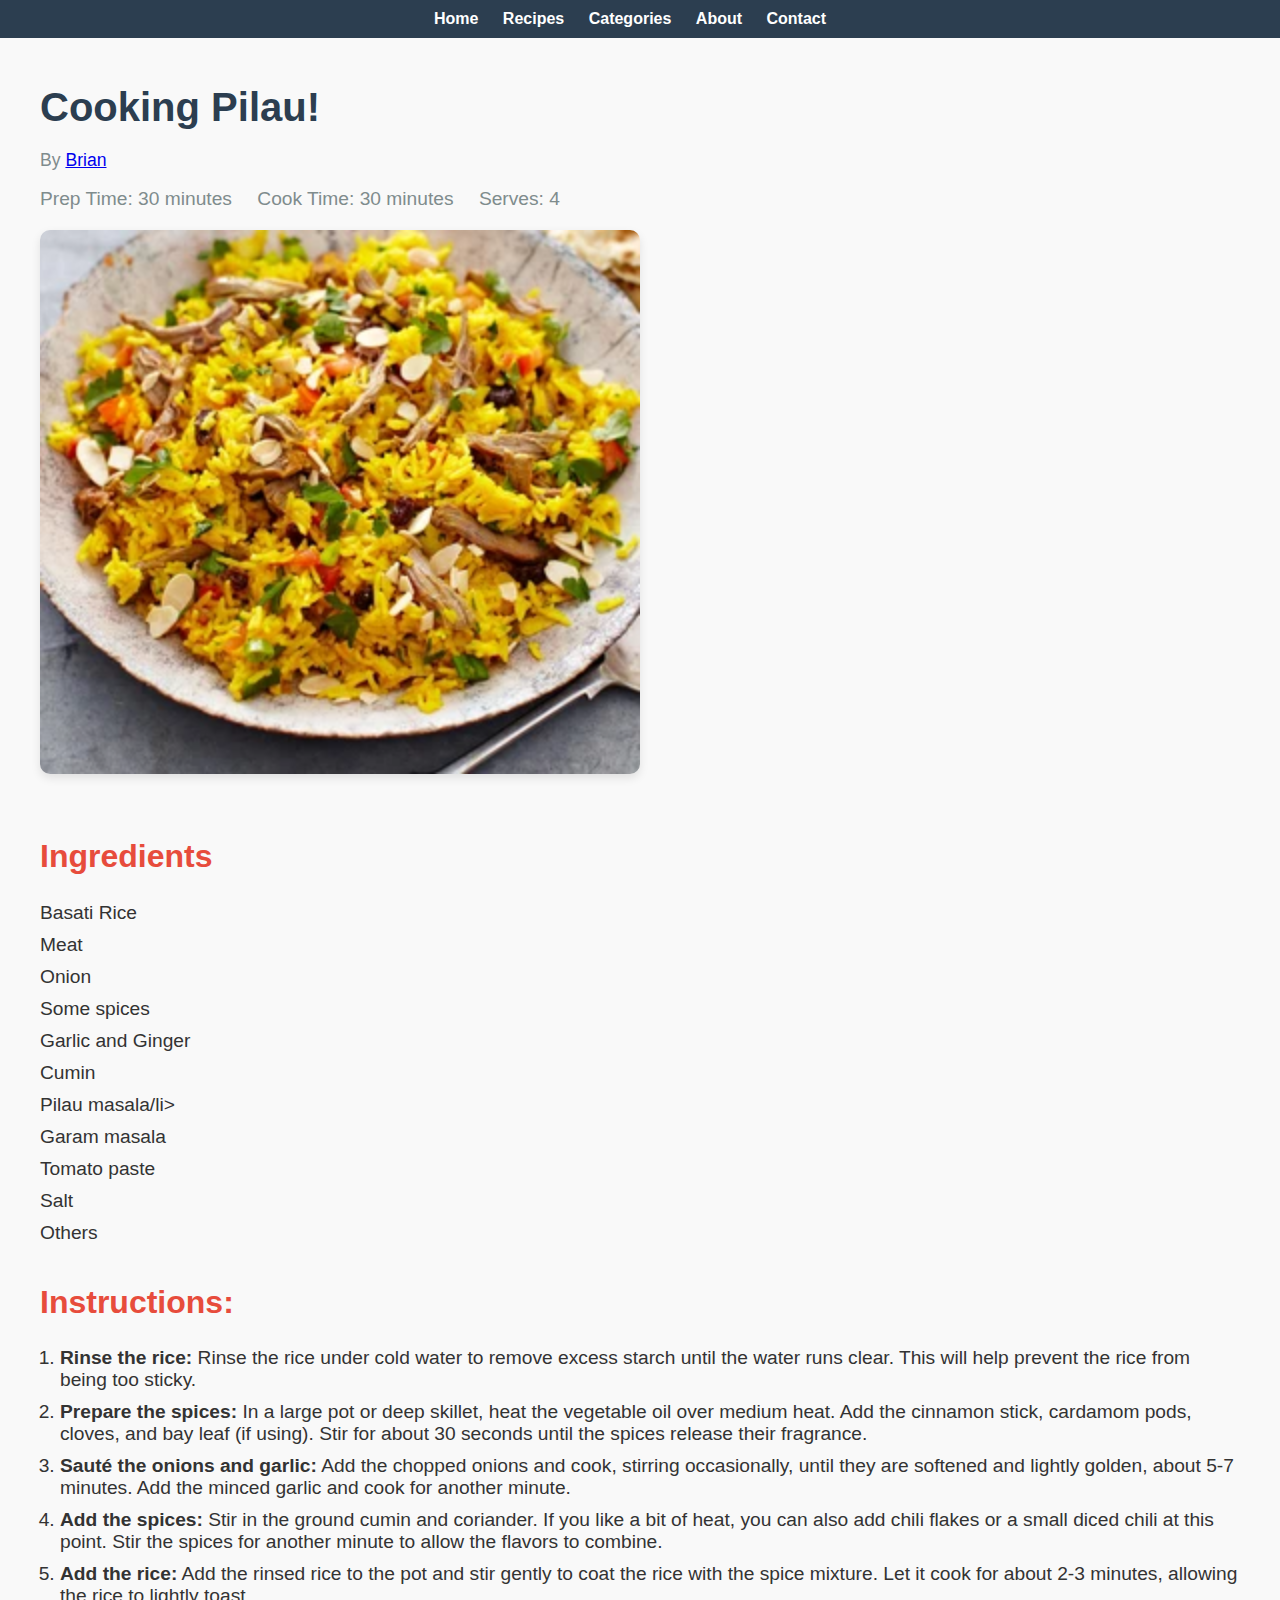
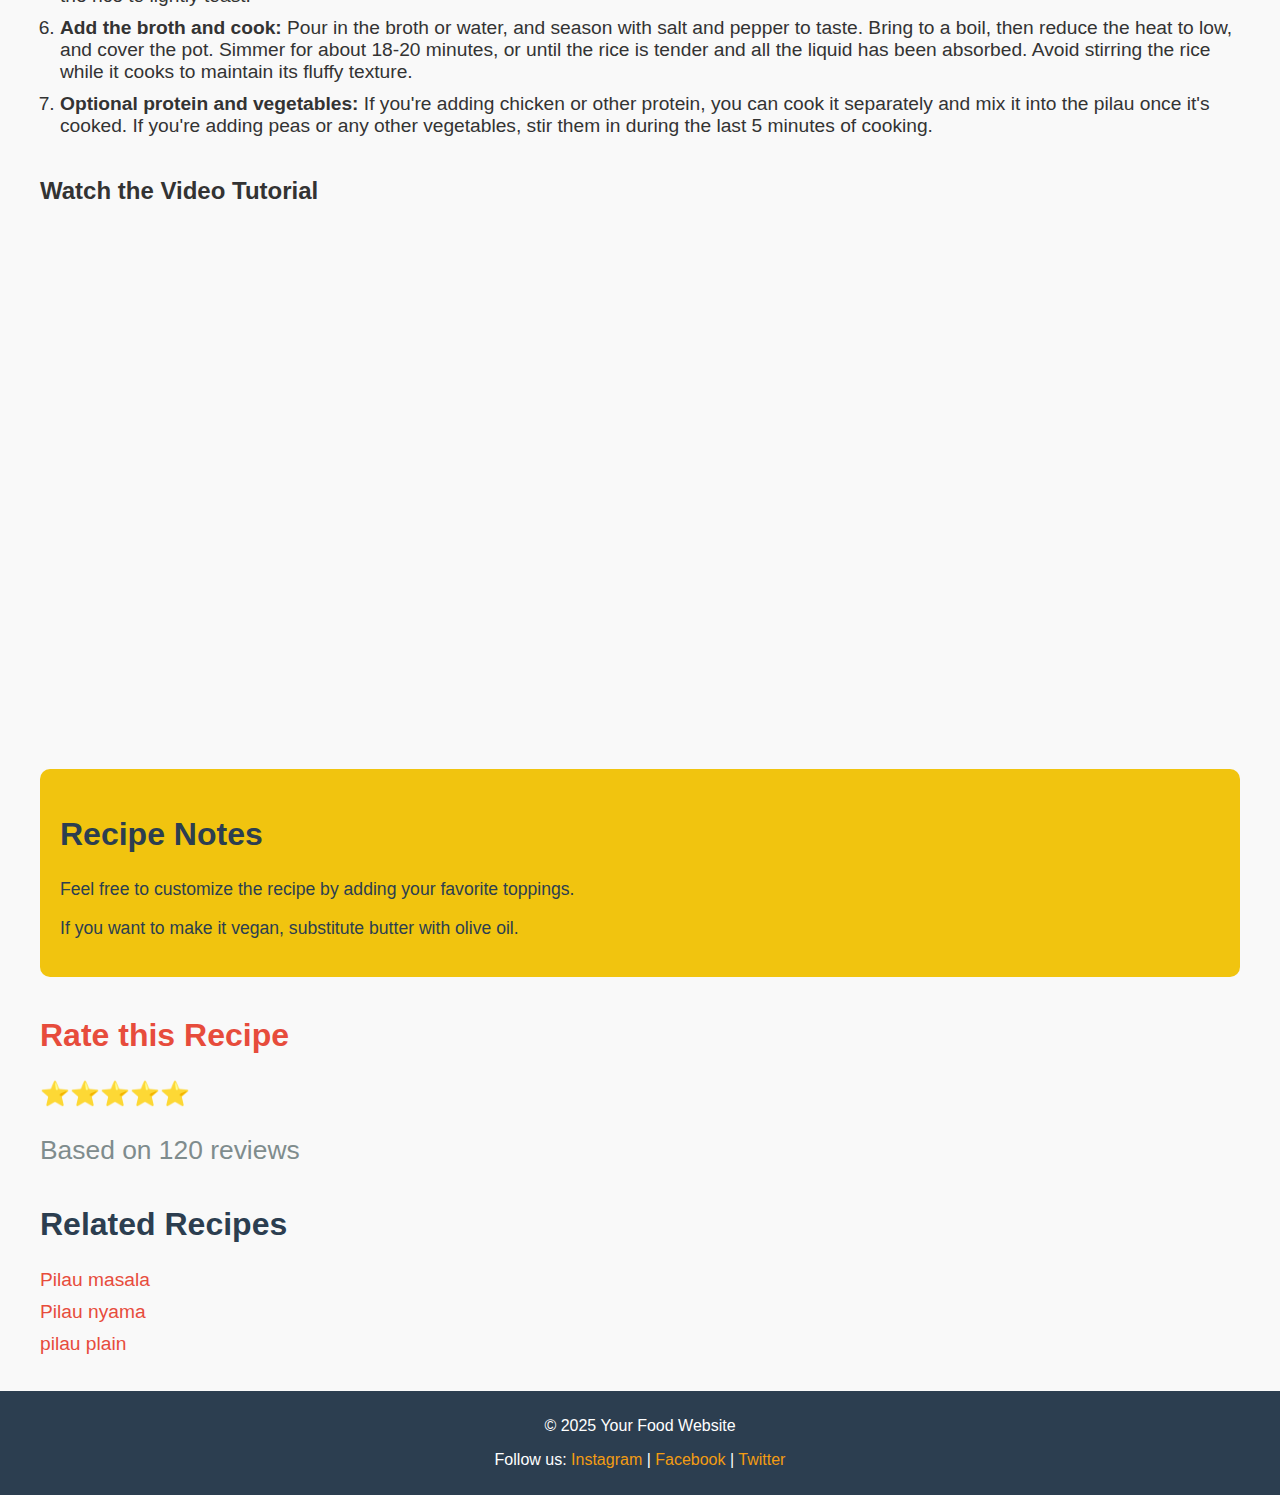
<file: recipes.html>
<!DOCTYPE html>
<html lang="en">
<head>
    <meta charset="UTF-8">
    <meta name="viewport" content="width=device-width, initial-scale=1.0">
    <title>Recipe Name - Your Food Website</title>
    <link rel="stylesheet" href="style2.css"> <!-- Assuming you're using a common stylesheet -->
</head>
<body>
    <!-- Header with Navigation -->
    <header>
        <nav>
            <ul>
                <li><a href="index.html">Home</a></li>
                <li><a href="recipes.html">Recipes</a></li>
                <li><a href="categories.html">Categories</a></li>
                <li><a href="about.html">About</a></li>
                <li><a href="contact.html">Contact</a></li>
            </ul>
        </nav>
    </header>

  

    <main>
        <section class="recipe-header">

            <h1>Cooking Pilau!</h1>

            <p class="author">By <a href="author-page.html">Brian</a></p>

            <div class="recipe-meta">
                <span class="prep-time">Prep Time: 30 minutes</span>
                <span class="cook-time">Cook Time: 30 minutes</span>
                <span class="servings">Serves: 4</span>
            </div>
        </section>

        <section class="recipe-image">
            <img src="assets/images/pilau.webp" alt="A photo of the finished recipe">
        </section>

        <section class="ingredients">
            <h2>Ingredients</h2>
            <ul>
                <li>Basati Rice</li>
                <li>Meat</li>
                <li>Onion</li>
                <li>Some spices</li>
                <li>Garlic and Ginger</li>
                <li>Cumin</li>
                <li>Pilau masala/li>
                <li>Garam masala</li>
                <li>Tomato paste</li>
                <li>Salt</li>
                <li>Others</li>
                <!-- Add more ingredients here -->
            </ul>
        </section>

        <!-- Instructions Section -->
        <section class="instructions">
            <h2>Instructions:</h2>
            <ol>
              <li><strong>Rinse the rice:</strong> Rinse the rice under cold water to remove excess starch until the water runs clear. This will help prevent the rice from being too sticky.</li>
              <li><strong>Prepare the spices:</strong> In a large pot or deep skillet, heat the vegetable oil over medium heat. Add the cinnamon stick, cardamom pods, cloves, and bay leaf (if using). Stir for about 30 seconds until the spices release their fragrance.</li>
              <li><strong>Sauté the onions and garlic:</strong> Add the chopped onions and cook, stirring occasionally, until they are softened and lightly golden, about 5-7 minutes. Add the minced garlic and cook for another minute.</li>
              <li><strong>Add the spices:</strong> Stir in the ground cumin and coriander. If you like a bit of heat, you can also add chili flakes or a small diced chili at this point. Stir the spices for another minute to allow the flavors to combine.</li>
              <li><strong>Add the rice:</strong> Add the rinsed rice to the pot and stir gently to coat the rice with the spice mixture. Let it cook for about 2-3 minutes, allowing the rice to lightly toast.</li>
              <li><strong>Add the broth and cook:</strong> Pour in the broth or water, and season with salt and pepper to taste. Bring to a boil, then reduce the heat to low, and cover the pot. Simmer for about 18-20 minutes, or until the rice is tender and all the liquid has been absorbed. Avoid stirring the rice while it cooks to maintain its fluffy texture.</li>
              <li><strong>Optional protein and vegetables:</strong> If you're adding chicken or other protein, you can cook it separately and mix it into the pilau once it's cooked. If you're adding peas or any other vegetables, stir them in during the last 5 minutes of cooking.</li>
                <!-- Add more steps here -->
            </ol>
        </section>

        <!-- Optional Video Tutorial -->
        <section class="video-tutorial">
            <h2>Watch the Video Tutorial</h2>
            <iframe width="560" height="315" src="https://www.youtube.com/embed/jjQ039fZwTw?si=Fv-Ey6zmitCRRkBu" title="YouTube video player" frameborder="0" allow="accelerometer; autoplay; clipboard-write; encrypted-media; gyroscope; picture-in-picture; web-share" referrerpolicy="strict-origin-when-cross-origin" allowfullscreen></iframe>
        </section>

        <!-- Recipe Notes (Optional) -->
        <section class="recipe-notes">
            <h2>Recipe Notes</h2>
            <p>Feel free to customize the recipe by adding your favorite toppings.</p>
            <p>If you want to make it vegan, substitute butter with olive oil.</p>
        </section>


        <section class="recipe-rating">
            <h2>Rate this Recipe</h2>
            <div class="rating">
                <span>⭐⭐⭐⭐⭐</span> 
                <p>Based on 120 reviews</p>
            </div>
        </section>

        <section class="related-recipes">
            <h2>Related Recipes</h2>
            <ul>
                <li><a href="recipe1.html">Pilau masala</a></li>
                <li><a href="recipe2.html">Pilau nyama</a></li>
                <li><a href="recipe3.html">pilau plain</a></li>
                
            </ul>
        </section>

    </main>

    <!-- Footer -->
    <footer>
        <p>&copy; 2025 Your Food Website</p>
        <p>Follow us: 
            <a href="https://www.instagram.com/yourfoodwebsite">Instagram</a> |
            <a href="https://www.facebook.com/yourfoodwebsite">Facebook</a> |
            <a href="https://twitter.com/yourfoodwebsite">Twitter</a>
        </p>
    </footer>
</body>
</html>
</file>
<file: style2.css>
/* General Styles for the Entire Page */
body {
  font-family: Arial, sans-serif;
  margin: 0;
  padding: 0;
  background-color: #f9f9f9;
  color: #333;
}

header {
  background-color: #2c3e50;
  color: white;
  padding: 10px 0;
}

nav ul {
  list-style-type: none;
  margin: 0;
  padding: 0;
  text-align: center;
}

nav ul li {
  display: inline;
  margin-right: 20px;
}

nav ul li a {
  color: white;
  text-decoration: none;
  font-weight: bold;
}

nav ul li a:hover {
  text-decoration: underline;
}

/* Main Section */
main {
  padding: 20px;
  max-width: 1200px;
  margin: 0 auto;
}

/* Recipe Header */
.recipe-header h1 {
  font-size: 2.5em;
  color: #2c3e50;
  margin-bottom: 0.5em;
}

.recipe-header .author {
  font-size: 1.1em;
  color: #7f8c8d;
}

.recipe-meta {
  font-size: 1.2em;
  margin-top: 10px;
  color: #7f8c8d;
}

.recipe-meta span {
  margin-right: 20px;
}

/* Recipe Image */
.recipe-image img {
  width: 50%;
  max-width: 800px;
  margin: 20px 0;
  border-radius: 10px;
  box-shadow: 0 4px 10px rgba(0, 0, 0, 0.1);
}

/* Ingredients Section */
.ingredients h2 {
  font-size: 2em;
  color: #e74c3c;
  margin-top: 40px;
}

.ingredients ul {
  list-style-type: none;
  padding: 0;
}

.ingredients ul li {
  font-size: 1.2em;
  margin-bottom: 10px;
}

/* Instructions Section */
.instructions h2 {
  font-size: 2em;
  color: #e74c3c;
  margin-top: 40px;
}

.instructions ol {
  padding-left: 20px;
}

.instructions ol li {
  font-size: 1.2em;
  margin-bottom: 10px;
}

/* Video Tutorial Section */
.video-tutorial {
  margin-top: 40px;
}

.video-tutorial iframe {
  width: 100%;
  height: 500px;
  border-radius: 10px;
}

/* Recipe Notes Section */
.recipe-notes {
  margin-top: 40px;
  background-color: #f1c40f;
  padding: 20px;
  border-radius: 10px;
}

.recipe-notes h2 {
  font-size: 2em;
  color: #2c3e50;
}

.recipe-notes p {
  font-size: 1.1em;
  color: #2c3e50;
}

/* Rating Section */
.recipe-rating {
  margin-top: 40px;
}

.recipe-rating h2 {
  font-size: 2em;
  color: #e74c3c;
}

.recipe-rating .rating {
  font-size: 1.5em;
  color: #f39c12;
}

.recipe-rating p {
  font-size: 1.1em;
  color: #7f8c8d;
}

/* Related Recipes Section */
.related-recipes {
  margin-top: 40px;
}

.related-recipes h2 {
  font-size: 2em;
  color: #2c3e50;
}

.related-recipes ul {
  list-style-type: none;
  padding: 0;
}

.related-recipes ul li {
  font-size: 1.2em;
  margin-bottom: 10px;
}

.related-recipes ul li a {
  color: #e74c3c;
  text-decoration: none;
}

.related-recipes ul li a:hover {
  text-decoration: underline;
}

/* Footer */
footer {
  background-color: #2c3e50;
  color: white;
  padding: 10px 0;
  text-align: center;
}

footer p {
  font-size: 1em;
}

footer a {
  color: #f39c12;
  text-decoration: none;
}

footer a:hover {
  text-decoration: underline;
}

/* Responsive Design */
@media (max-width: 768px) {
  header {
      padding: 15px;
  }

  nav ul li {
      display: block;
      margin: 10px 0;
  }

  .recipe-header h1 {
      font-size: 2em;
  }

  .recipe-header .author {
      font-size: 1em;
  }

  .recipe-meta {
      font-size: 1em;
  }

  .recipe-image img {
      width: 100%;
  }

  .ingredients ul li, .instructions ol li {
      font-size: 1.1em;
  }

  .video-tutorial iframe {
      height: 300px;
  }

  .recipe-notes, .recipe-rating, .related-recipes {
      font-size: 1.1em;
  }
}
</file>
